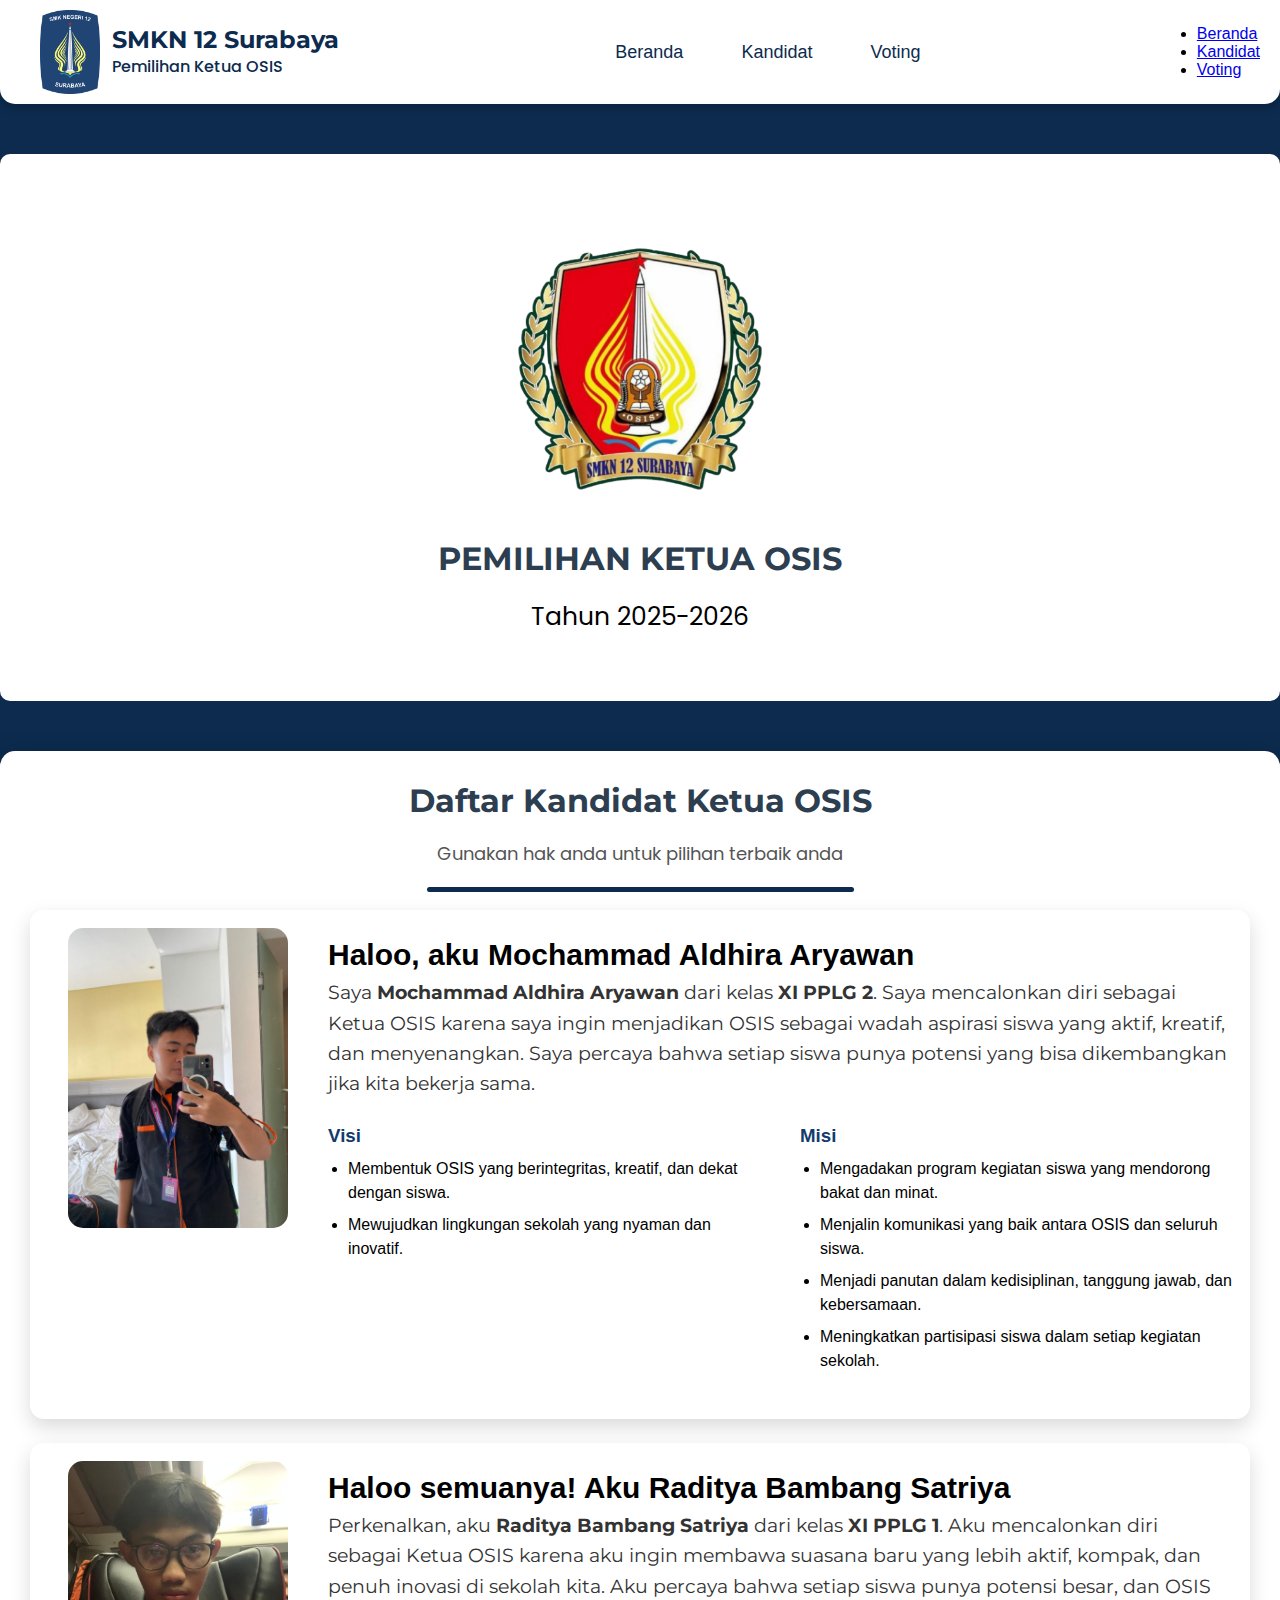
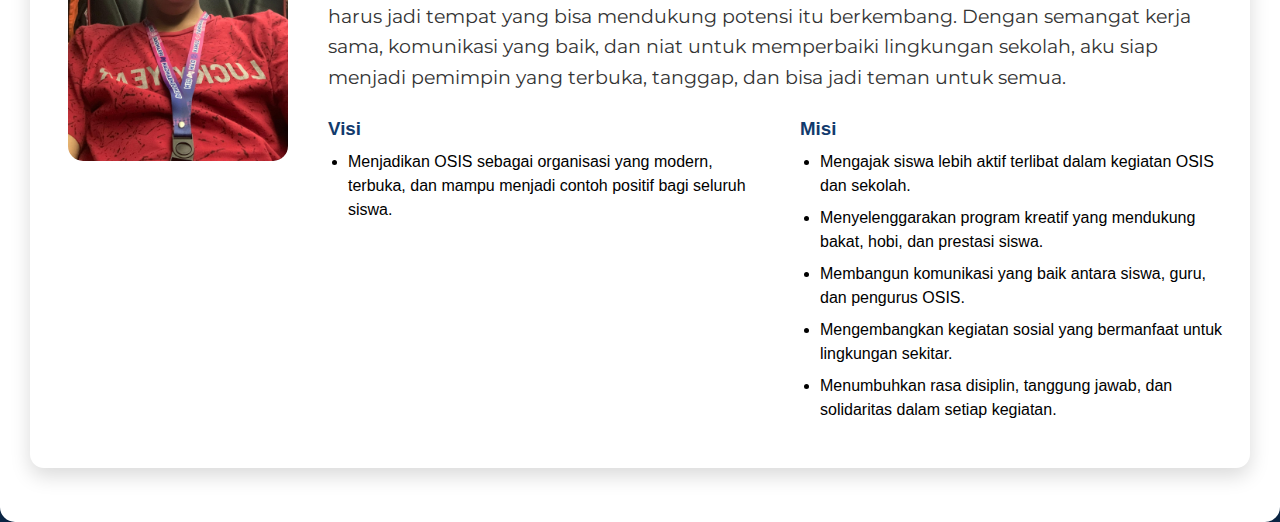
<file: index.html>
<!DOCTYPE html>
<html lang="id">
<head>
    <meta charset="UTF-8">
    <meta name="viewport" content="width=device-width, initial-scale=1.0">
    <title>Pemilihan Ketua OSIS</title>
    <link rel="stylesheet" href="style.css">
    <link href="https://fonts.googleapis.com/css2?family=Montserrat:wght@600;800&family=Poppins:wght@300;400;500;600&display=swap" rel="stylesheet">
</head>
<body id="top">
    <header>
        <nav class="navbar">
            <div class="logo">
                <img src="img/logo.png" alt="Logo Osis">
                <div class="logo-text">
                    <h1>SMKN 12 Surabaya</h1>
                    <p>Pemilihan Ketua OSIS</p>
                </div>
            </div>
            <ul class="nav-links">
                <li><a href="#top">Beranda</a></li>
                <li><a href="#kandidat">Kandidat</a></li>
                <li><a href="/voting.html">Voting</a></li>
            </ul>
            <button class="menu-toggle" id="menu-toggle">
                &#9776;
            </button>
            <div class="mobile-menu" id="mobile-menu">
                <ul>
                    <li><a href="#top">Beranda</a></li>
                    <li><a href="#kandidat">Kandidat</a></li>
                    <li><a href="/voting.html">Voting</a></li>
                </ul>
            </div>
        </nav>
    </header>

    <section class="hero">
        <div class="hero-content">
            <img src="img/image.png" alt="Logo Osis">
            <h1>PEMILIHAN KETUA OSIS</h1>
            <p>Tahun 2025-2026</p>
        </div>
    </section>
    
    <div class="container">
        <h1 id="kandidat">Daftar Kandidat Ketua OSIS</h1>
        <p>Gunakan hak anda untuk pilihan terbaik anda</p>
        <hr>
        <br>

        <div class="kandidat-card">
            <img src="img/calon1.jpg" alt="Kandidat 1">

            <div class="info">
                <h2>Haloo, aku <b>Mochammad Aldhira Aryawan</b></h2>
                <p class="deskripsi">
                    Saya <b>Mochammad Aldhira Aryawan</b> dari kelas <b>XI PPLG 2</b>. Saya mencalonkan diri sebagai Ketua OSIS karena saya ingin
                    menjadikan OSIS sebagai wadah aspirasi siswa yang aktif, kreatif, dan menyenangkan.
                    Saya percaya bahwa setiap siswa punya potensi yang bisa dikembangkan jika kita bekerja sama.
                </p>

                <div class="visi-misi">
                    <div class="visi">
                        <h3>Visi</h3>
                        <ul>
                            <li>Membentuk OSIS yang berintegritas, kreatif, dan dekat dengan siswa.</li>
                            <li>Mewujudkan lingkungan sekolah yang nyaman dan inovatif.</li>
                        </ul>
                    </div>

                    <div class="misi">
                        <h3>Misi</h3>
                        <ul>
                          <li>Mengadakan program kegiatan siswa yang mendorong bakat dan minat.</li>
                          <li>Menjalin komunikasi yang baik antara OSIS dan seluruh siswa.</li>
                          <li>Menjadi panutan dalam kedisiplinan, tanggung jawab, dan kebersamaan.</li>
                          <li>Meningkatkan partisipasi siswa dalam setiap kegiatan sekolah.</li>
                        </ul>
                      </div>
                </div>
            </div>
        </div>

        <div class="kandidat-card">
            <img src="img/calon2.jpg" alt="Kandidat 2">

            <div class="info">
                <h2>Haloo semuanya! Aku <b>Raditya Bambang Satriya</b></h2>
                <p class="deskripsi">
                    Perkenalkan, aku <b>Raditya Bambang Satriya</b> dari kelas <b>XI PPLG 1</b>. 
                    Aku mencalonkan diri sebagai Ketua OSIS karena aku ingin membawa suasana baru yang lebih aktif, kompak, dan penuh inovasi di sekolah kita. 
                    Aku percaya bahwa setiap siswa punya potensi besar, dan OSIS harus jadi tempat yang bisa mendukung potensi itu berkembang. 
                    Dengan semangat kerja sama, komunikasi yang baik, dan niat untuk memperbaiki lingkungan sekolah, aku siap menjadi pemimpin yang terbuka, tanggap, dan bisa jadi teman untuk semua.
                </p>

                <div class="visi-misi">
                    <div class="visi">
                        <h3>Visi</h3>
                        <ul>
                            <li>Menjadikan OSIS sebagai organisasi yang modern, terbuka, dan mampu menjadi contoh positif bagi seluruh siswa.</li>
                        </ul>
                    </div>

                    <div class="misi">
                        <h3>Misi</h3>
                        <ul>
                            <li>Mengajak siswa lebih aktif terlibat dalam kegiatan OSIS dan sekolah.</li>
                            <li>Menyelenggarakan program kreatif yang mendukung bakat, hobi, dan prestasi siswa.</li>
                            <li>Membangun komunikasi yang baik antara siswa, guru, dan pengurus OSIS.</li>
                            <li>Mengembangkan kegiatan sosial yang bermanfaat untuk lingkungan sekitar.</li>
                            <li>Menumbuhkan rasa disiplin, tanggung jawab, dan solidaritas dalam setiap kegiatan.</li>
                        </ul>
                    </div>
                </div>
            </div>
        </div>

    </div>
    <script src="script.js"></script>
</body>
</html>
</file>
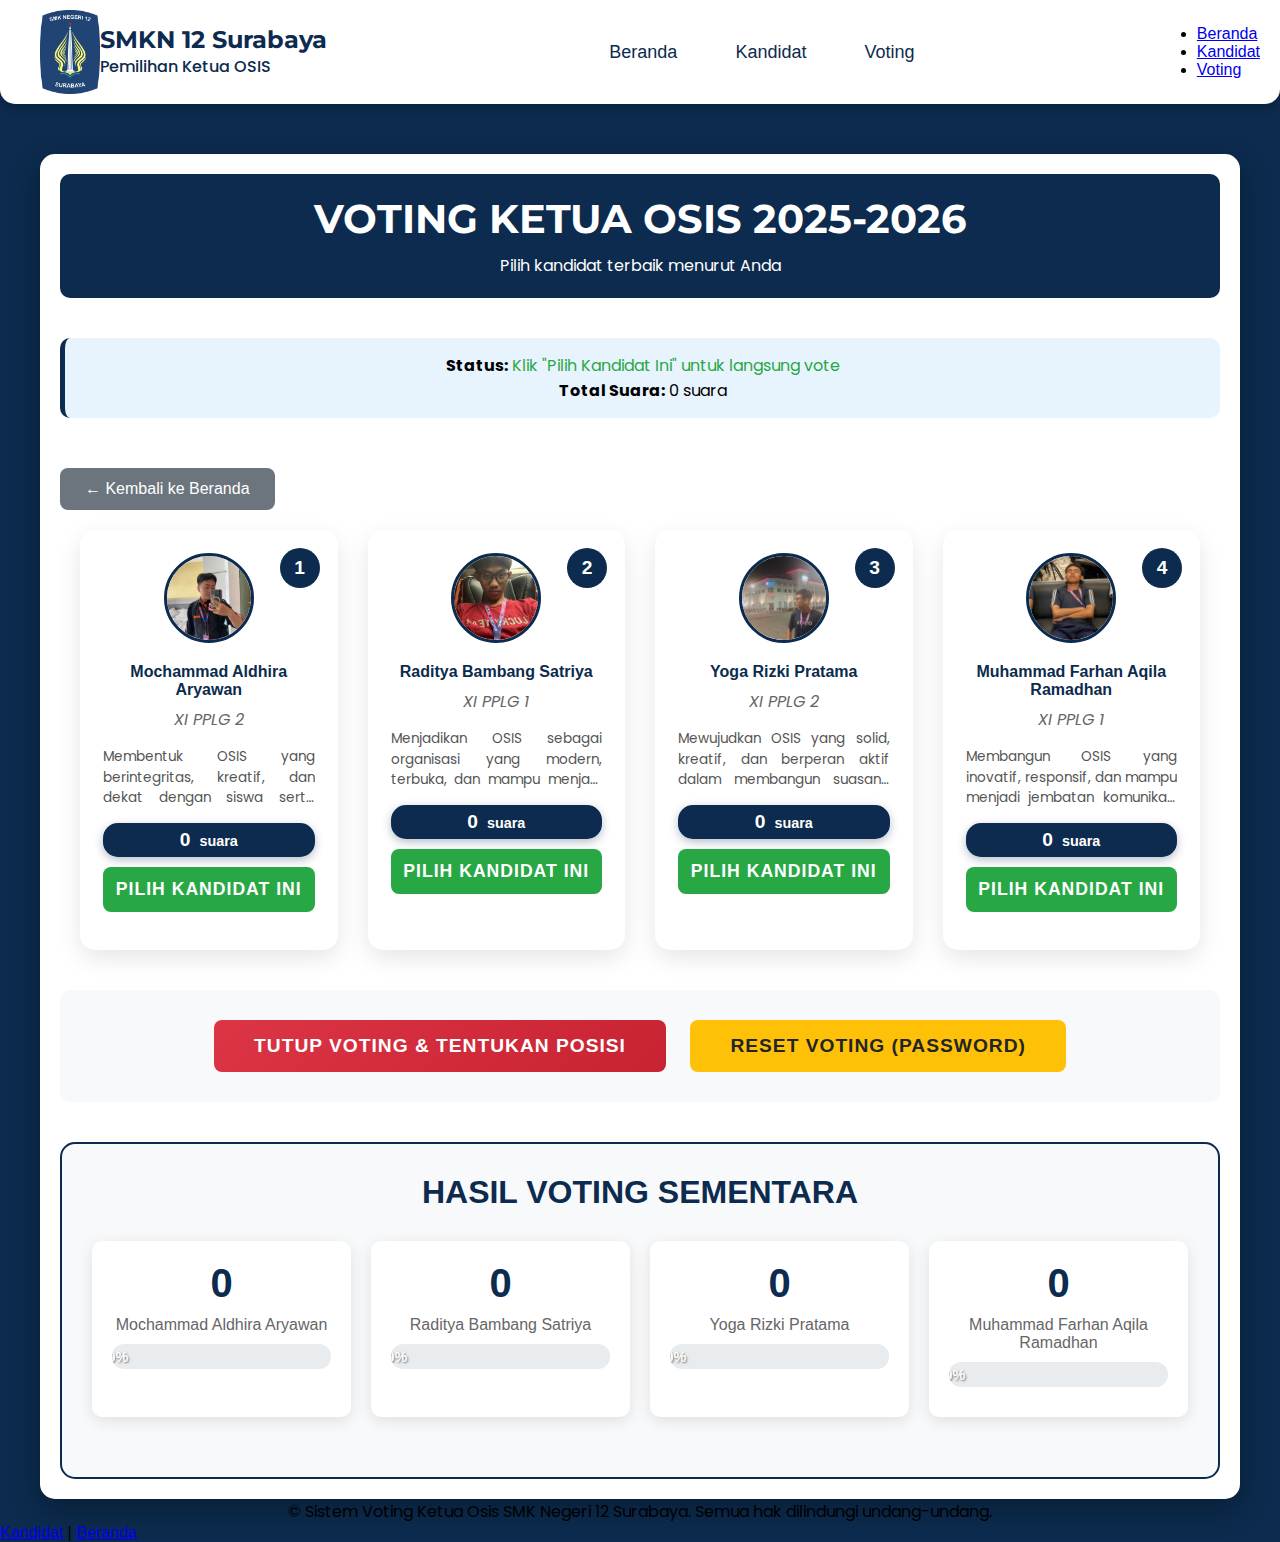
<file: voting.html>
<!DOCTYPE html>
<html lang="id">
<head>
    <meta charset="UTF-8">
    <meta name="viewport" content="width=device-width, initial-scale=1.0">
    <title>Voting - Pemilihan Ketua OSIS</title>
    <link rel="stylesheet" href="style.css">
    <link rel="stylesheet" href="style-voting.css">
    <link href="https://fonts.googleapis.com/css2?family=Montserrat:wght@600;800&family=Poppins:wght@300;400;500;600&display=swap" rel="stylesheet">
</head>
<body>
    <header>
        <nav class="navbar">
            <div class="logo">
                <a href="index.html" style="display: flex; align-items: center; text-decoration: none; color: inherit;">
                    <img src="img/logo.png" alt="Logo Osis">
                    <div class="logo-text">
                        <h1>SMKN 12 Surabaya</h1>
                        <p>Pemilihan Ketua OSIS</p>
                    </div>
                </a>
            </div>
            <ul class="nav-links">
                <li><a href="index.html">Beranda</a></li>
                <li><a href="index.html#kandidat">Kandidat</a></li>
                <li><a href="voting.html">Voting</a></li>
            </ul>
            <button class="menu-toggle" id="menu-toggle">
                &#9776;
            </button>
            <div class="mobile-menu" id="mobile-menu">
                <ul>
                    <li><a href="index.html">Beranda</a></li>
                    <li><a href="index.html#kandidat">Kandidat</a></li>
                    <li><a href="voting.html">Voting</a></li>
                </ul>
            </div>
        </nav>
    </header>

    <div class="voting-container">
        <div class="voting-header">
            <h1>VOTING KETUA OSIS 2025-2026</h1>
            <p>Pilih kandidat terbaik menurut Anda</p>
        </div>

        <div class="voting-status" id="votingStatus">
            <p><strong>Status:</strong> <span id="statusText">Pilih kandidat untuk memulai voting</span></p>
            <p><strong>Total Suara:</strong> <span id="totalVotes">0</span> suara</p>
        </div>

        <a href="index.html" class="back-button">← Kembali ke Beranda</a>

        <div class="candidates-grid" id="candidatesGrid">
        </div>

        <div class="voting-controls">
            <button class="confirm-vote-btn" id="closeVotingBtn" onclick="closeVoting()" style="background: linear-gradient(135deg, #dc3545, #c82333);">
                Tutup Voting & Tentukan Posisi
            </button>
            <button class="confirm-vote-btn reset-btn" id="resetBtn" onclick="resetVoting()">
                Reset Voting (Password)
            </button>
        </div>

        <div class="results-section" id="resultsSection">
            <h2>HASIL VOTING SEMENTARA</h2>
            <div class="vote-stats" id="voteStats">
            </div>
            <div id="winnerAnnouncement"></div>
        </div>
    </div>

    <footer>
        <p>&copy; Sistem Voting Ketua Osis SMK Negeri 12 Surabaya. Semua hak dilindungi undang-undang.</p>
        <nav>
            <a href="index.html#kandidat">Kandidat</a> |
            <a href="index.html">Beranda</a>
        </nav>
    </footer>

    <script src="script-voting.js"></script>
</body>
</html>
</file>
<file: style.css>
* {
    margin: 0;
    padding: 0;
    box-sizing: border-box;
}

body {
    font-family: Arial, sans-serif;
    background: #0C2B4E;
    padding: 0px;
    min-height: 100vh;
    margin: 0;
}

.layout {
    display: flex;
    justify-content: center;
    align-items: flex-start;
    gap: 10px;
    /* margin-top: 50px; */
}

.container {
    width: 100%;
    margin: auto;
    max-width: 1855px;
    background-color: #ffffff;
    padding: 30px;
    margin-top: 50px;
    border-radius: 15px;
    box-shadow: 0 10px 30px rgba(0, 0, 0, 0.3);
    flex: 1;
}

.container h1 {
    color: #2c3e50;
    font-size: 32px;
}

.container p {
    font-size: 18px;
    color: #555;
    margin-bottom: 20px;
}

p {
    text-align: center;
    font-family: "Poppins", sans-serif;
}

h1 {
    text-align: center;
    margin-bottom: 20px;
    color: #2c3e50;
    font-family: 'Montserrat', sans-serif;
}

.hero-content {
    width: 100%;
    margin: auto;
    max-width: 1850px;
    display: flex;
    align-items: center;
    justify-content: center;
    flex-direction: column;
    margin-top: 50px;
    text-align: center;
    padding: 65px;
    background-color: #fff;
    border-radius: 10px;
}

.hero-content img {
    width: 300px;
}

.hero-content h1 {
    margin-top: 20px;
    font-size: 32px;
}

.hero-content p {
    font-size: 25px;
}

.navbar {
    width: 100%;
    margin: auto;
    max-width: 3000px;
    display: flex;
    justify-content: space-between;
    align-items: center;
    padding: 10px 20px;
    background-color: #fff;
    border-bottom-left-radius: 15px;
    border-bottom-right-radius: 15px;
    box-shadow: 0 4px 10px rgba(0,0,0,0.2);
}


.logo {
    display: flex;
    align-items: center;
    gap: 12px;
}

.logo img {
    width: 50px;
    margin-left: 20px;
}

.logo h1 {
    text-align: left;
    margin: 0;
    color: #0C2B4E;
    font-family: 'Montserrat', sans-serif;
}

.logo-text p {
    text-align: left;
    margin: 0;
    font-size: 16px;
    color: #0C2B4E;
    font-weight: 500;
}

.logo-text h1 {
    margin: 0;
    color: #0C2B4E;
    font-family: 'Montserrat', sans-serif;
    font-size: 24px;
}

.navbar img {
    width: 60px;
    /* border-radius: 10px; */
    margin-left: 20px;
}

.nav-links {
    display: flex;
    gap: 18px;
    list-style: none;
    margin: 0;
    padding: 0;
}

.nav-links a {
    color: #0C2B4E;
    text-decoration: none;
    font-weight: 500;
    font-size: 18px;
    margin: 20px;
    /* border-radius: 10px; */
}

.menu-toggle {
    display: none;
}

@media (max-width: 768px) {
    .nav-links{
        display: none;
    }   

    .menu-toggle {
        display: block;
        background: #3b3ae0;
        border: 0;
        color: white;
        padding: 10px;
        cursor: pointer;
    }

    .navbar.open .nav-links{
        display:grid;
        grid-template-columns:1fr;
        gap:10px;
        background:rgba(0,0,0,.15);
        padding:10px;
        /* border-radius:10px */
    }
}

hr {
    width: 35%;
    height: 5px;
    background-color: #0C2B4E;
    border: none;
    margin: auto;
    border-radius: 10px;
}

.kandidat-card {
    background:var(--card);
    color:var(--ink);
    border-radius:14px;
    box-shadow:0 8px 20px rgba(0,0,0,.15);
    padding:18px;
    display:grid;
    grid-template-columns: 220px 1fr;
    grid-template-rows: auto auto;
    gap:20px;
    align-items:start;
    margin-bottom:24px;
    transition: transform 0.3s ease, box-shadow 0.3s ease;
}

.kandidat-card:hover {
    transform: scale(1.01);
    box-shadow: 0 12px 35px rgba(0,0,0,.2);
}
  
.kandidat-card img {
    width: 100%;
    height: 300px;
    object-fit: cover;
    border-radius: 15px;
    margin-left: 20px;
}

.kandidat-card h2 {
    margin: 10px 0 5px;
    margin-left: 20px;
    font-size: 30px;
}

.kandidat-card h4 {
    margin: 20px 0 5px;
    margin-left: 20px;
    font-size: 30px;
}
  
.kandidat-card p {
    margin-left: 20px;
    margin-bottom: 15px;
    font-size: 14px;
    color: gray;
    text-align: left;
}

.kandidat-card .info {
    display: flex;
    flex-direction: column;
    justify-content: flex-start;
    margin-left: 20px;
    grid-column: 2;
    grid-row: 1;
}

.info h4 {
    margin: 10px 0 5px;
    margin-left: 20px;
    font-size: 19px;
    margin-top: 1px;
    font-style: normal;
    font-family: 'Montserrat', sans-serif;
}

.info .deskripsi {
    margin: 10px 0 5px;
    margin-left: 20px;
    font-size: 19px;
    margin-top: 1px;
    font-style: normal;
    font-family: 'Montserrat', sans-serif;
    text-align: left;
    color: #333;
    line-height: 1.6;
}
  
.jabatan-osis {
    margin-left: 20px;
    font-size: 19px;
    margin-top: 1px;
    grid-column: 1;
    grid-row: 2;
}

.visi-misi {
  display: flex;
  flex-wrap: wrap;
  gap: 40px;
  margin-left: 20px;
  margin-top: 20px;
}

.visi, .misi {
  flex: 1;
  min-width: 250px;
}

.visi h3, .misi h3 {
  margin-bottom: 10px;
  color: #123b6d;
}

.visi ul, .misi ul {
  margin: 0;
  padding-left: 20px;
}

.visi li, .misi li {
  margin-bottom: 8px;
  line-height: 1.5;
}

.visi, .misi {
    flex: 1;
    min-width: 250px;
}

/* Untuk Responsif Di Mobile */
@media (max-width: 768px) {
    .kandidat-card {
      grid-template-columns: 1fr;
    }
  
    .kandidat-card img {
      margin: 0 auto;
      width: 80%;
      height: auto;
    }
  
    .visi-misi {
      flex-direction: column;
      gap: 20px;
    }
}
</file>
<file: style-voting.css>
/* Voting Page Specific Styles */
.voting-container {
    max-width: 1200px;
    margin: 0 auto;
    padding: 20px;
    background: #fff;
    border-radius: 15px;
    box-shadow: 0 10px 30px rgba(0, 0, 0, 0.3);
    margin-top: 50px;
    animation: fadeInUp 0.8s ease;
}

.voting-header {
    text-align: center;
    margin-bottom: 40px;
    padding: 20px;
    background: #0C2B4E;
    color: white;
    border-radius: 10px;
}

.voting-header h1 {
    color: white;
    margin-bottom: 10px;
    font-size: 2.5rem;
}

.voting-status {
    background: #e8f4fd;
    padding: 15px;
    border-radius: 10px;
    margin-bottom: 30px;
    text-align: center;
    border-left: 5px solid #0C2B4E;
}

.candidates-grid {
    display: grid;
    grid-template-columns: repeat(4, 1fr);
    gap: 30px;
    margin-bottom: 40px;
    padding: 0 20px;
}

.candidate-card {
    background: #fff;
    border-radius: 15px;
    padding: 20px;
    box-shadow: 0 8px 25px rgba(0, 0, 0, 0.1);
    transition: all 0.3s ease;
    border: 3px solid transparent;
    position: relative;
    min-height: 420px;
}

.candidate-card:hover {
    transform: translateY(-5px);
    box-shadow: 0 15px 40px rgba(0, 0, 0, 0.2);
    border-color: #0C2B4E;
}

.candidate-card.selected {
    border-color: #28a745;
    background: #f8fff9;
}

.candidate-card.voted {
    border-color: #0C2B4E;
    background: #f0f8ff;
}

.candidate-number {
    position: absolute;
    top: 15px;
    right: 15px;
    background: #0C2B4E;
    color: white;
    width: 40px;
    height: 40px;
    border-radius: 50%;
    display: flex;
    align-items: center;
    justify-content: center;
    font-weight: bold;
    font-size: 1.2rem;
}

.candidate-image {
    width: 90px;
    height: 90px;
    border-radius: 50%;
    object-fit: cover;
    margin: 0 auto 20px;
    display: block;
    border: 3px solid #0C2B4E;
    transition: all 0.3s ease;
}

.candidate-card:hover .candidate-image {
    transform: scale(1.05);
    border-color: #1a4d72;
}

.candidate-info h3 {
    text-align: center;
    color: #0C2B4E;
    margin-bottom: 8px;
    font-size: 1rem;
}

.candidate-info .class {
    text-align: center;
    color: #666;
    margin-bottom: 15px;
    font-style: italic;
}

.candidate-info .vision {
    font-size: 0.85rem;
    color: #555;
    line-height: 1.5;
    margin-bottom: 15px;
    text-align: justify;
    display: -webkit-box;
    -webkit-line-clamp: 3;
    line-clamp: 3;
    -webkit-box-orient: vertical;
    overflow: hidden;
}

.vote-counter {
    background: #0C2B4E;
    color: white;
    padding: 6px 12px;
    border-radius: 15px;
    text-align: center;
    margin-bottom: 10px;
    font-weight: bold;
    font-size: 0.9rem;
    box-shadow: 0 3px 10px rgba(12, 43, 78, 0.3);
}

.vote-counter .count {
    font-size: 1.2rem;
    margin-right: 5px;
}

.vote-button {
    width: 100%;
    padding: 12px;
    background: #28a745;
    color: white;
    border: none;
    border-radius: 8px;
    font-size: 1.1rem;
    font-weight: 600;
    cursor: pointer;
    transition: all 0.3s ease;
    text-transform: uppercase;
    letter-spacing: 1px;
}

.vote-button:hover {
    background: #218838;
    transform: translateY(-2px);
    box-shadow: 0 5px 15px rgba(40, 167, 69, 0.3);
}

.vote-button:disabled {
    background: #6c757d;
    cursor: not-allowed;
    transform: none;
    box-shadow: none;
}

.vote-button.voted {
    background: #0C2B4E;
}

.voting-controls {
    text-align: center;
    margin: 40px 0;
    padding: 30px;
    background: #f8f9fa;
    border-radius: 10px;
}

.confirm-vote-btn {
    background: #dc3545;
    color: white;
    border: none;
    padding: 15px 40px;
    border-radius: 8px;
    font-size: 1.2rem;
    font-weight: 600;
    cursor: pointer;
    transition: all 0.3s ease;
    margin: 0 10px;
    text-transform: uppercase;
    letter-spacing: 1px;
}

.confirm-vote-btn:hover {
    background: #c82333;
    transform: translateY(-2px);
    box-shadow: 0 5px 15px rgba(220, 53, 69, 0.3);
}

.confirm-vote-btn:disabled {
    background: #6c757d;
    cursor: not-allowed;
    transform: none;
    box-shadow: none;
}

.reset-btn {
    background: #ffc107;
    color: #212529;
}

.reset-btn:hover {
    background: #e0a800;
}

.results-section {
    margin-top: 40px;
    padding: 30px;
    background: #f8f9fa;
    border-radius: 15px;
    border: 2px solid #0C2B4E;
}

.results-section h2 {
    text-align: center;
    color: #0C2B4E;
    margin-bottom: 30px;
    font-size: 2rem;
}

.vote-stats {
    display: grid;
    grid-template-columns: repeat(auto-fit, minmax(250px, 1fr));
    gap: 20px;
    margin-bottom: 30px;
}

.stat-card {
    background: white;
    padding: 20px;
    border-radius: 10px;
    text-align: center;
    box-shadow: 0 4px 15px rgba(0, 0, 0, 0.1);
    transition: all 0.3s ease;
}

.stat-card:hover {
    transform: translateY(-3px);
    box-shadow: 0 8px 25px rgba(0, 0, 0, 0.15);
}

.stat-number {
    font-size: 2.5rem;
    font-weight: bold;
    color: #0C2B4E;
    margin-bottom: 10px;
}

.stat-label {
    color: #666;
    font-weight: 500;
}

.progress-bar {
    width: 100%;
    height: 25px;
    background: #e9ecef;
    border-radius: 12px;
    overflow: hidden;
    margin: 10px 0;
    position: relative;
}

.progress-fill {
    height: 100%;
    background: #0C2B4E;
    border-radius: 12px;
    transition: width 0.8s ease;
    position: relative;
}

.progress-text {
    position: absolute;
    top: 50%;
    left: 50%;
    transform: translate(-50%, -50%);
    color: white;
    font-weight: bold;
    font-size: 0.9rem;
    text-shadow: 1px 1px 2px rgba(0, 0, 0, 0.5);
}

.winner-announcement {
    text-align: center;
    padding: 30px;
    background: #28a745;
    color: white;
    border-radius: 15px;
    margin-top: 30px;
    animation: pulse 2s infinite;
}

@keyframes pulse {
    0% { transform: scale(1); }
    50% { transform: scale(1.02); }
    100% { transform: scale(1); }
}

.winner-announcement h3 {
    font-size: 2rem;
    margin-bottom: 15px;
    color: white;
}

.back-button {
    display: inline-block;
    margin: 20px 0;
    padding: 12px 25px;
    background: #6c757d;
    color: white;
    text-decoration: none;
    border-radius: 8px;
    transition: all 0.3s ease;
    font-weight: 500;
}

.back-button:hover {
    background: #5a6268;
    transform: translateY(-2px);
    box-shadow: 0 5px 15px rgba(108, 117, 125, 0.3);
}

/* Final Results Styling */
.final-results {
    background: #f8f9fa;
    padding: 30px;
    border-radius: 15px;
    margin-top: 20px;
}

.positions-grid {
    display: grid;
    grid-template-columns: repeat(auto-fit, minmax(300px, 1fr));
    gap: 20px;
    margin-bottom: 30px;
}

.position-card {
    background: white;
    padding: 25px;
    border-radius: 12px;
    box-shadow: 0 4px 15px rgba(0, 0, 0, 0.1);
    transition: all 0.3s ease;
    border-left: 5px solid #0C2B4E;
}

.position-card:hover {
    transform: translateY(-3px);
    box-shadow: 0 8px 25px rgba(0, 0, 0, 0.15);
}

.position-header {
    display: flex;
    align-items: center;
    margin-bottom: 15px;
    gap: 10px;
}

.medal {
    font-size: 2rem;
}

.position-header h3 {
    margin: 0;
    font-size: 1.3rem;
    font-weight: bold;
}

.candidate-final-info h4 {
    margin: 0 0 5px 0;
    color: #0C2B4E;
    font-size: 1.2rem;
}

.candidate-class {
    color: #666;
    font-style: italic;
    margin: 0 0 10px 0;
}

.vote-count {
    color: #28a745;
    font-weight: bold;
    margin: 0;
    font-size: 1.1rem;
}

.congratulations {
    text-align: center;
    padding: 20px;
    background: #28a745;
    color: white;
    border-radius: 10px;
    margin-top: 20px;
}

@media (max-width: 1024px) {
    .candidates-grid {
        grid-template-columns: repeat(2, 1fr);
        gap: 15px;
    }
}

@media (max-width: 768px) {
    .voting-container {
        margin: 20px 10px;
        padding: 15px;
    }

    .candidates-grid {
        grid-template-columns: 1fr;
        gap: 20px;
    }

    .candidate-card {
        min-height: auto;
        padding: 20px;
    }

    .candidate-image {
        width: 100px;
        height: 100px;
    }

    .candidate-info h3 {
        font-size: 1.1rem;
    }

    .candidate-info .vision {
        font-size: 0.9rem;
        -webkit-line-clamp: none;
        line-clamp: none;
        display: block;
        text-align: left;
    }

    .vote-counter {
        padding: 8px 15px;
        font-size: 1rem;
    }

    .voting-header h1 {
        font-size: 1.8rem;
    }

    .vote-stats {
        grid-template-columns: 1fr;
    }

    .voting-controls {
        padding: 20px 10px;
    }

    .confirm-vote-btn {
        padding: 12px 25px;
        font-size: 1rem;
        margin: 5px;
        display: block;
        width: 100%;
        max-width: 300px;
        margin: 10px auto;
    }

    .positions-grid {
        grid-template-columns: 1fr;
    }

    .position-card {
        padding: 20px;
    }
}

@media (max-width: 480px) {
    .voting-header h1 {
        font-size: 1.5rem;
    }

    .candidate-card {
        padding: 15px;
    }

    .candidate-image {
        width: 80px;
        height: 80px;
    }

    .candidate-info h3 {
        font-size: 1rem;
    }

    .candidate-info .vision {
        font-size: 0.85rem;
    }

    .confirm-vote-btn {
        padding: 10px 20px;
        font-size: 0.9rem;
    }
}
</file>
